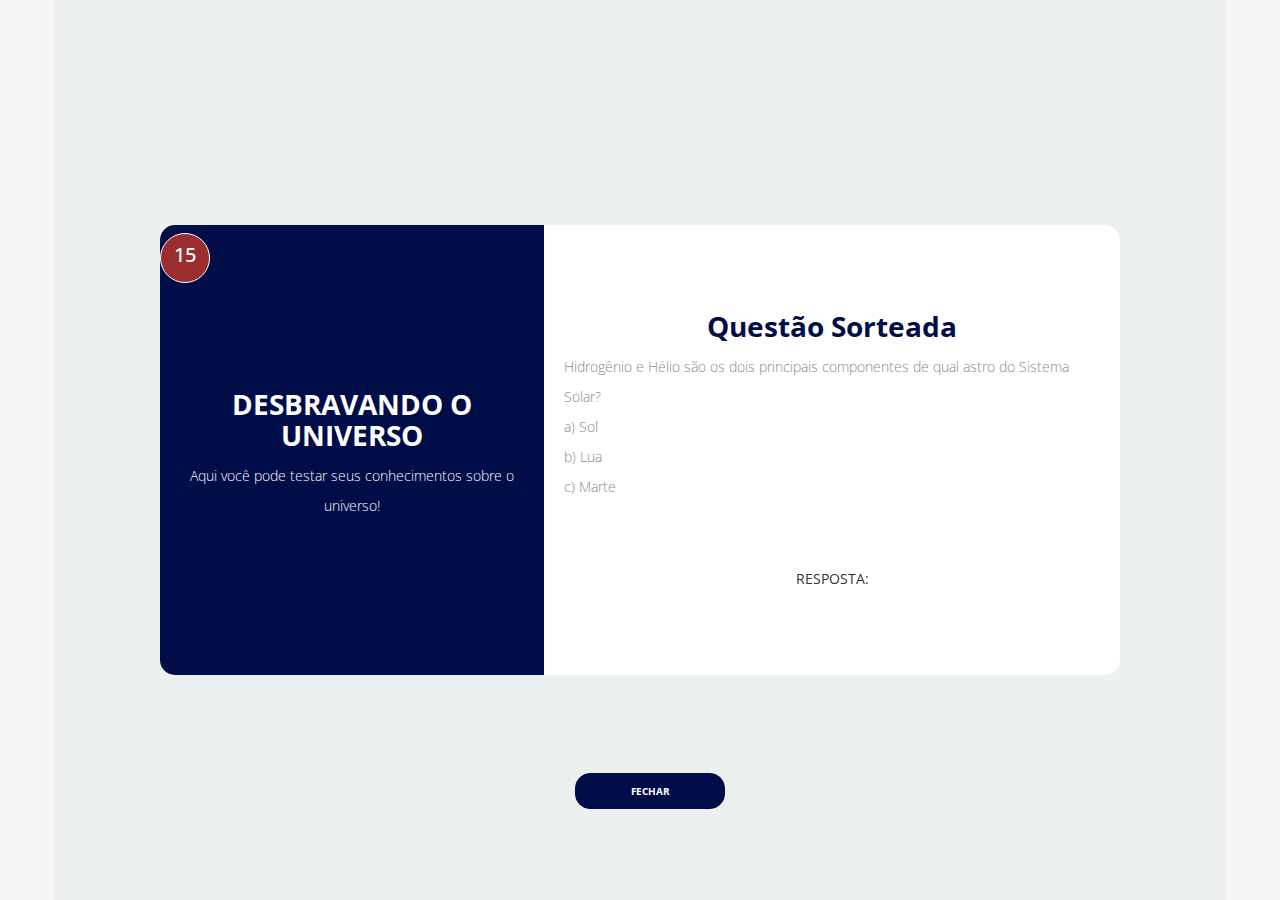
<file: JavaScript/sorteiopergunta.html>
<!DOCTYPE html>
<html lang="pt-br">
<head>
    <meta charset="UTF-8">
    <meta http-equiv="X-UA-Compatible" content="IE=edge">
    <meta name="viewport" content="width=device-width, initial-scale=1.0">
    <link rel="stylesheet" href="https://maxcdn.bootstrapcdn.com/bootstrap/3.3.7/css/bootstrap.min.css">
    <link rel="stylesheet" href="../CSS/questions.css">
    <title>Perguntas</title>
</head>
<body>
    <div class="container">
        <div class="content first-content">
            <div class="first-column">
                <h2 id="cronometro">15</h2>
                <h2 class="title title-primary">DESBRAVANDO O UNIVERSO</h2>
                <p class="description description-primary">Aqui você pode testar seus conhecimentos sobre o universo!</p>
        </div>
        <div class="second-column">
            <h2 class="title title-second">Questão Sorteada</h2>
            <p class="description description-second" id="pergunta"></p>
            <button id="ver-resposta" class="btn btn-primary">Ver resposta</button>
            <p>RESPOSTA:</p>
            <p id="resposta"></p>
    </div>
    <div class="fechar">
        <button id="fechar" class="btn btn-second">Fechar</button>
    </div>
</body>
<style>

/* @import url('https://fonts.googleapis.com/css?family=Open+Sans:300,400,700&display=swap');
    * {
        margin: 0;
        padding: 0;
        box-sizing: border-box;
    }
    body {
        background: #f5f5f5;
        font-family: 'Open Sans', sans-serif;
    }
    p{
        padding: 0 20px;
    }

    #cronometro{
        border-radius: 50%;
        padding: 10px;
        width: 50px;
        height: 50px;
        font-size: 20px;
        color: #fff;
        background-color: #fb0808;
        border: 1px solid #fff;

        position: absolute;
        top: 0;
        left: 0;
    }
    .container {
        display: flex;
        justify-content: center;
        align-items: center;
        height: 100vh;
        background-color: #ecf0f1;
    }
    .content {
        background-color: #fff;
        border-radius: 15px;
        width: 960px;
        height: 50%;
        justify-content: space-between;
        align-items: center;
        position: relative;
    }
    .content::before {
        content: "";
        position: absolute;
        background-color: #010D48;
        width: 40%;
        height: 100%;
        border-top-left-radius: 15px;
        border-bottom-left-radius: 15px;


        left: 0;
    }
    .title {
        font-size: 28px;
        font-weight: bold;
        text-transform: capitalize;
    }
    .title-primary {
        color: #fff;
    }
    .title-second {
        color: #010D48;
    }
    .description {
        font-size: 14px;
        font-weight: 300;
        line-height: 30px;
    }
    .description-primary {
        color: #fff;
    }
    .description-second {
        color: #7f8c8d;
    }
    .btn {
        border-radius: 15px;
        border: 1px solid #fff;
        text-transform: uppercase;
        color: #fff;
        font-size: 10px;
        padding: 10px 50px;
        cursor: pointer;
        font-weight: bold;
        width: 150px;
        align-self: center;
        margin-top: 1rem;
    }
    .btn-primary {
        background-color: transparent;
        border: 1px solid #fff;
        transition: background-color .5s;
    }
    .btn-primary:hover {
        background-color: #fff;
        color: #010D48;
    }
    .btn-second {
        background-color: #010D48;
        border: 1px solid #010D48;
        transition: background-color .5s;
    }
    .btn-second:hover {
        background-color: #fff;
        border: 1px solid #010D48;
        color: #010D48;
    }
    .first-content {
        display: flex;
    }
    .first-content .second-column {
        z-index: 11;
    }
    .first-column {
        text-align: center;
        width: 40%;
        z-index: 10;
    }
    .second-column {
        width: 60%;
        display: flex;
        flex-direction: column;
        align-items: center;
    }
    .second-column .btn {
        margin-top: 2rem;
    }
    .second-column .btn:hover {
        background-color: #010D48;
        border: 1px solid #010D48;
        color: #fff;
    }

    .fechar{
        position: absolute;
        margin-top: 70%;
        left: 10px;
        width: 100%;
        text-align: center;

    } */

</style>
<script>

    const perguntas = [
        {
            pergunta: "Qual é o planeta mais próximo do Sol?<br>a) Terra<br>b) Mercúrio<br>c) Vênus",
            resposta: "b) Mercúrio"
        },
        {
            pergunta: "Qual é o planeta mais distante do Sol?<br>a) Terra<br>b) Mercúrio<br>c) Nétuno",
            resposta: "c) Nétuno"
        },
        {
            pergunta: "Qual o nome dado ao escudo natural produzido pela estrela Sol, que protege os planetas do sistema de ventos solares, também conhecida como a fronteira do Sistema Solar com o universo<br>a) Heliopausa<br> b) Hidrosfera<br>c) Heliosfera",
            resposta: "a) Heliopausa"
        },
        {
            pergunta: "Qual o cometa ao qual se acredita que apareceu no dia do nascimento de Jesus Cristo, o qual supostamente guiou os magos ao local do nascimento?<br>a) Halley<br>b) Ceres<br>c) Io",
            resposta: "a) Halley"
        },
        {
            pergunta: "Qual o primeiro astronauta norte-americano a entrar em órbita na Terra<br>a) Gordon Cooper<br>b) John Glenn<br>c) Annie Glenn",
            resposta: "b) John Glenn"
        },
        {
            pergunta: "Camada proteroa da terra ao qual nos protege de raios UV, ejetados pela estrela Sol<br>a) Camada de Gás<br>b) Camada de Ozônio<br>c) Camada de Hidrogênio",
            resposta: "b) Camada de Ozônio"
        },
        {
            pergunta: "Que nome recebe as três leis fundamentais da mecânica celeste?<br>a) as leis de Newton<br>b) As leis de Galileu<br>c) As leis de Kepler",
            resposta: "c) As leis de Kepler"
        },
        {
            pergunta: "Quantos Satélites Naturais possui Netuno?<br>a) 6<br>b) 14<br>c) 10",
            resposta: "b) 14"
        },

        {
            pergunta: "Qual o nome dado às Estrelas de Nêutrons, as quais possuem um forte campo magnético?<br>a) Pulsares<br>b) Nêutrons<br>c) Magnéticas",
            resposta: "a) Pulsares"
        },
        {
            pergunta: "Nome do movimento em que a Terra gira em torno do seu próprio eixo?<br>a) Translação<br>b) Equinócio<br>c) Rotação",
            resposta: "c) Rotação"
        },
        {
            pergunta: "Qual é o planeta mais distante do Sol?<br>a) Netuno<br>b) Júpiter<br>c) MArte",
            resposta: "a) Netuno"
        },
        {
            pergunta: "Entre quais planetas se encontra o cinturão de asteiróides?<br>a) Urano e Netuno<br>b) Júpiter e Marte<br>c) Saturno e Mercúrio",
            resposta: "b) Júpiter e Marte"
        },
        {
            pergunta: "Trata-se do fenômeno que ocorre quando um corpo celeste interpõe-se entre outro corpo celeste e uma fonte de luz<br>a) Eclipse<br>b) Lua Cheia<br>c) Lua Nova",
            resposta: "a) Eclipse"

        },
        {
            pergunta: "Parabéns, não tem pergunta para você!",
            resposta: ""
        },
        {
            pergunta: "Qual é a teoria mais aceita sobre a origem do universo<br>a) Criacionismo<br>b) Big Bang<br>c) Teoria da Relatividade",
            resposta: "b) Big Bang"
        },
        {
            pergunta: "Qual é o Planeta mais próximo do Sol?<br>a) Terra<br>b) Marte<br>c) Mercúrio",
            resposta: "c) Mercúrio"
        },
        {
            pergunta: "Qual é o planeta mais distante do Sol?<br>a) Júpiter<br>b) Marte<br>c) Netuno",
            resposta: "c) Netuno"
        },
        {
            pergunta: "Qual o nome dado à morte de uma estrela<br>a) morte estelar<br>b) Explosão estelar<br>c) Supernova",
            resposta: "c) Supernova"
        },
        {
            pergunta: "Qual o nome do escudo alimentado pelo núcleo terrestrem e que nos protege de ejeções de maças coronais, ao qual se formos atingidos em alta quantidade, nos levaria a extinção da biodiversidade terrestre?<br>a) Magnetosfera<br>b) Núcleosfera<br>c) Nucleico",
            resposta: "a) Magnetosfera"
        },
        {
            pergunta: "Quais são os planetas que compõem o Sistema solar<br>a) Mercúrio, Vênus, Terra, Marte, Júpiter, Saturno, Urano e Netuno<br>b) Mercúrio, Vênus, Terra, Marte, Júpiter, Saturno, Urano, Netuno e Plutão<br>c) Mercúrio, Vênus, Terra, Marte, Júpiter, Saturno, Urano, Netuno, Plutão e Ceres",
            resposta: "a) Mercúrio, Vênus, Terra, Marte, Júpiter, Saturno, Urano e Netuno"
        },
        {
            pergunta: "Qual planeta do nosso Sistema Solar é conhecido como a Estrela d'Alva?<br>a) Marte<br>b) Júpiter<br>c) Vênus",
            resposta: "c) Vênus"

        },
        {
            pergunta: "Como é chamado o corpo celeste, decorrente de uma explosão de uma supernova, com um intenso campo magnético?<br>a) Pulsar<br>b) Magnetar<br>c) Estrela de Nêutron",
            resposta: "b) Magnetar"

        },
        {
            pergunta: "Qual o nome das duas estrelas mais brilhantes da constelação de Gêmeos?<br>a) Castor e Pollux<br>b) Alfa e Beta<br>c) Alfa e Gêmeos",
            resposta: "a) Castor e Pollux"

        },
        {
            pergunta: "Qual o nome do centro de um buraco negro de onde a luz é incapaz de sair?<br>a) Parede<br>b) Espaço Tempo<br>c) Horizonte de eventos",
            resposta: "c) Horizonte de eventos"

        },
        {
            pergunta: "As estrelas mais quentes do Universo tem como coloração?<br>a) Vermelha<br>b) Azul<br>c) Amarela",
            resposta: "b) Azul"

        },
        {
            pergunta: "Oficialmente, o Sistema Solar possui atualmente quantos planetas?<br>a) 8<br>b) 9<br>c) 10",
            resposta: "a) 8"

        },
        {
            pergunta: "Hidrogênio e Hélio são os dois principais componentes de qual astro do Sistema Solar?<br>a) Sol<br>b) Lua<br>c) Marte",
            resposta: "a) Sol"

        },
        {
            pergunta: "Quais o nomes corretos das fases da lua?<br>a) Nova, crescente, cheia e minguante<br>b) Velha, crescente, cheia e mingua<br>c) Nova, crescente, cheia e mingua",
            resposta: "a) Nova, crescente, cheia e minguante"

        },
        {
            pergunta: "Qual a maior estrela do sistema solar?<br>a) Lua<br>b) Sol<br>c) Júpiter",
            resposta: "b) Sol"

        },
        {
            pergunta: "Planeta mais próximo da estrela Sol?<br>a) Mercúrio<br>b) Marte<br>c) Terra",
            resposta: "a) Mercúrio"

        },
        {
            pergunta: "No Sistema Solar existem planetas que possuem como característica a presença de anéis, quais são eles?<br>a) Saturno e Netuno.<br>b) Júpiter, Saturno, Urano e Netuno<br>c) Júpiter e Terra",
            resposta: "b) Júpiter, Saturno, Urano e Netuno"

        },
        {
            pergunta: "Há diversas teorias que explicam o surgimento do Sistema Solar. A principal delas é a:<br>a) a) Teoria da Tectônica de Placas<br>b) Teoria da Nebulosa Solar<br>c) Teoria da Deriva Continental",
            resposta: "b) Teoria da Nebulosa Solar"

        },
        {
            pergunta: "O Sistema Solar é formado por um conjunto de oito planetas. Qual das alternativas abaixo NÃO apresenta um dos planetas que formam esse sistema?<br>a) Plutão<br>b) Marte<br>c) Netuno",
            resposta: "a) Plutão"

        },
        {
            pergunta: "Qual é o planeta que registra as maiores temperaturas dentre os constituintes do Sistema Solar?<br>a) Mercúrio<br>b) Marte<br>c) Vênus",
            resposta: "c) Vênus"

        },
        {
            pergunta: "Qual é o maior planeta em dimensão do Sistema Solar?<br>a) Júpiter<br>b) Saturno<br>c) Urano",
            resposta: "a) Júpiter"

        },
        {
            pergunta: "Como são denominados corretamente os meteoroides que, após romperem a atmosfera terrestre, atingem a superfície terrestre?<br>a) Asteróides<br>b) Meteoritos<br>c) Cometas",
            resposta: "b) Meteoritos"

        },
        {
            pergunta: "O planeta __________ é conhecido pelos seus anéis, grandes estruturas cósmicas, formadas por fragmentos de gelo e rocha. Qual alternativa completamenta adequadamente a lacuna?<br>a) Saturno<br>b) Urano<br>c) Netuno",
            resposta: "a) Saturno"

        },
        {
            pergunta: "A Terra realiza diversas movimentações, assim como vários outros astros do Sistema Solar. O movimento de rotação provoca, por exemplo, a:<br>a) Noite e o dia<br>b) Formação de terremotos<br>c) Movimento das mares",
            resposta: "a) Noite e o dia"

        },
        {
            pergunta: "O movimento terrestre que a Terra realiza em torno do Sol e que dura aproximadamente um ano civil é chamado de<br>a) Rotação<br>b) Translação<br>c) Precessão",
            resposta: "b) Translação"

        },
        {
            pergunta: "Os eclipses solar e lunar são fenômenos astronômicos que ocorrem sob determinadas condições naturais. A época de ocorrência, a duração e as circunstâncias desses eclipses dependem da geometria variável do sistema Terra-lua-Sol. As fases da lua em que ocorrem os eclipses solar e lunar, respectivamente, são<br>a) Cheia e Miguante<br>b) Nova e minguante<br>c) Nova e Cheia",
            resposta: "c) Nova e Cheia"

        },
        {
            pergunta: "________ Foi o primeiro instrumento utilizado para o estudo dos astros. A partir dele, os astrônomos puderam observar os movimentos dos astros e calcular a distância entre a Terra e o Sol.<br>a) Relógio de Sol<br>b) Astrolábio<br>c) Telescópio",
            resposta: "c) Telescópio"

        },
        {
            pergunta: "Em 2015, foi descoberto que em Encélado (lua de Saturno) existe uma substância que conhecemos bem na Terra. Que substância é essa?<br>a) Água<br>b) Petróleo<br>c) Rocha",
            resposta: "a) Água"

        },
        {
            pergunta: "Ceres, astro com dois pontos brilhantes em sua superfície, foi formado onde?<br>a) Fora da Via Láctea<br>b) Próxima à Netuno<br>c) No Cinturão de Asteróides",
            resposta: "c) No Cinturão de Asteróides"

        },
        {
            pergunta: "Qual a temperatura no núcleo do Sol?<br>a) 5 milhões graus Celsius<br>b) 15 milhões graus Celsius<br>c) 100 mil graus Celsius",
            resposta: "b) 15 milhões graus Celsius"

        },
        {
            pergunta: "Quando o ciclo de vida das estrelas se inicia?<br>a) com a junção de gases nas nebulosas<br>b) Elas surgem absolutamente do nada<br>c) Elas se formam graças a emissão de gases (CO2) dos seres humanos",
            resposta: "a) com a junção de gases nas nebulosas"

        },
        {
            pergunta: "Quando a temperatura é alta o suficiente, essa enorme bola de gás começa a emitir luz e o hidrogênio começa a queimar. Qual é o nome desse processo?<br>a) Fissão Estelar <br>b) Fusão Núclear<br>c) Fagocitose",
            resposta: "b) Fusão Núclear"

        },
        {
            pergunta: "Como sabemos, e somos acostumados tudo tem seu início, meio e fim, com as estrelas não é diferente. O que leva uma estrela a sua morte?<br>a) O excesso de energia núclear em seu núcleo<br>b) A perca pelo interesse da vida<br>c) O excesso de átomos em seu núcleo",
            resposta: "a) O excesso de energia núclear em seu núcleo"

        },
        {
            pergunta: "Quanto maior for a massa de uma estrela:<br>a) Maior será a sua vida<br>b) Menor será a sua luz<br> c) Mais breve será sua infância e vida adulta",
            resposta: "c) Mais breve será sua infância e vida adulta"

        },
        {
            pergunta: "Durante a fase inicial de vida, a estrela esteve queimando hidrogênio no núcleo, em que ele se transforma?<br>a) Em massa<br>b) Em Oxigênio<br>c) Em Hélio",
            resposta: "c) Em Hélio"

        },
        {
            pergunta: "A classificação de um corpo celeste em um planeta requer um conjunto de características definidas pelas reuniões da Assembleia Geral da União Astronômica Internacional, que ocorre periodicamente. Qual alternativa indica uma característica necessária para a definição de um planeta do Sistema Solar?<br>a) Ter um satélite natural<br>b) Ter um núcleo rochoso<br>c) Realizar translação em torno do Sol",
            resposta: "c) Realizar translação em torno do Sol"

        },
        {
            pergunta: "Os planetas do Sistema Solar podem ser classificados conforme a sua composição. Com base nessa classificação, pode-se afirmar que são planetas rochosos:<br>a) Mercúrio, Marte, Vênus e Terra<br>b) Marte, Júpiter e Saturno<br>c) Urano, Netuno e Plutão",
            resposta: "a) Mercúrio, Marte, Vênus e Terra"

        },
        {
            pergunta: "Os planetas gasosos são compostos por gases, como hidrogênio e hélio. Qual o nome do maior planeta gasoso do Sistema Solar?<br>a) Saturno<br>b) Júpiter<br>c) Urano",
            resposta: "b) Júpiter"

        },
        {
            pergunta: "Nos últimos anos, surgiu nas redes sociais do Brasil um movimento conhecido como terraplanistas, que é formado por um grupo de pessoas que acreditam que a Terra é plana. A refutação a essa ideia pode ser explicada através de qual fenômeno?<br>a) Aurora Boreal<br>b) Eclipse<br>c) Efeito Estufa",
            resposta: "b) Eclipse"

        },
        {
            pergunta: "Depois de, aproximadamente, 11 minutos, a energia do Sol chega à Terra. Já que o Sol é muito maior que a Terra, os raios chegam praticamente paralelos entre si. Essa energia emitida pela estrela, importantíssima para a compreensão dos fenômenos meteorológicos e climáticos, é também denominada:<br>a) Radiação por ondas curtas<br>b) Irradiação turbulenta<br>c) Radiação por ondas longas",
            resposta: "a) Radiação por ondas curtas"

        },
        {
            pergunta: "Existem diversas expressões que são geralmente empregadas na relação Terra-Sol, tais como afélio, equinócios, solstícios, eclíptica, periélio etc. O afélio é:<br>a) O ponto mais próximo da Terra ao Sol<br>b) O ponto em que a Terra se desprende da gravidade imposta pelo Sol<br>c) O ponto mais distante da Terra ao Sol",
            resposta: "c) O ponto mais distante da Terra ao Sol"

        },
        {
            pergunta: "O Universo é composto por diversos sistemas estelares, como o Sistema Solar. O Sistema Solar é formado por:<br>a) Um único planeta<br>b) Um único satélite natural<br>c) Planetas e outros corpos celestes",
            resposta: "c) Planetas e outros corpos celestes"

        },
    ]

    var perguntaSorteada = perguntas[Math.floor(Math.random() * perguntas.length)];
    var resposta = perguntaSorteada.resposta;

    document.getElementById("pergunta").innerHTML = perguntaSorteada.pergunta;
    document.getElementById("ver-resposta").addEventListener("click", function(){
        document.getElementById("resposta").innerHTML = resposta;
    })

    var segundos = 15;
    var cronometro = setInterval(function(){
        document.getElementById("cronometro").innerHTML = segundos;
        segundos--;
        if(segundos < 0){
            clearInterval(cronometro);
            // fechar a janela
            window.close();
        }
    }, 1000);

    document.getElementById("fechar").addEventListener("click", function(){
        window.close();
    })

</script>
</html>
</file>
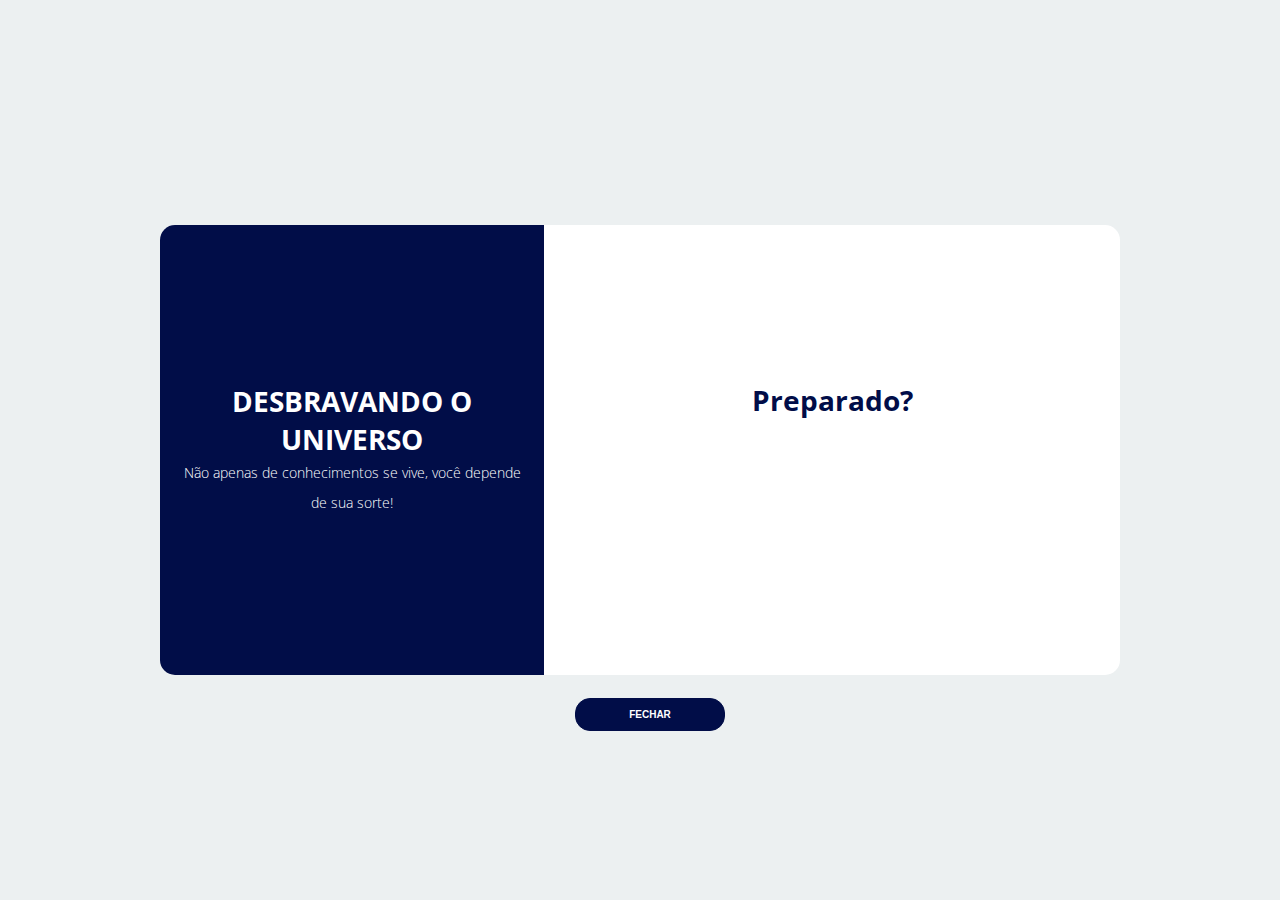
<file: JavaScript/sorteiosorte.html>
<!DOCTYPE html>
<html lang="pt-br">
<head>
    <meta charset="UTF-8">
    <meta http-equiv="X-UA-Compatible" content="IE=edge">
    <meta name="viewport" content="width=device-width, initial-scale=1.0">
    <title>Document</title>
</head>
<body>
    <div class="container">
        <div class="content first-content">
            <div class="first-column">
                <h2 class="title title-primary">DESBRAVANDO O UNIVERSO</h2>
                <p class="description description-primary">Não apenas de conhecimentos se vive, você depende de sua sorte!</p>
            </div>
            <div class="second-column">
                <h2 class="title title-second">Preparado?</h2>
                <p class="description description-second" id="title"></p>
                <p id="curiosidade"></p>
                <p id="casas"></p>
            </div>
        </div>
        <div class="fechar">
            <button id="fechar" class="btn btn-second">Fechar</button>
        </div>
    </div>
</body>
<style>
@import url('https://fonts.googleapis.com/css?family=Open+Sans:300,400,700&display=swap');
    * {
        margin: 0;
        padding: 0;
        box-sizing: border-box;
    }
    body {
        background: #f5f5f5;
        font-family: 'Open Sans', sans-serif;
    }
    p{
        /* espaçar entre as bordas */
        padding: 0 20px;
    }

    #cronometro{
        border-radius: 50%;
        padding: 5px;
        width: 25px;
        height: 25px;
        font-size: 10px;
        color: #fff;
        background-color: #fb0808;
        border: 1px solid #fff;

        position: absolute;
        top: 0;
        left: 0;
    }

    .fechar{
        position: absolute;
        margin-top: 40%;
        left: 10px;
        width: 100%;
        text-align: center;

    }

    #casas{
        font-size: 20px;
        font-weight: bold;
        padding-top: 80px;
        color: #7f8c8d;
        font-size: 15px;
    }
    #title{
        font-size: 20px;
        font-weight: bold;
        padding-top: 10px;
        padding-bottom: 10px;
    }
    .container {
        display: flex;
        justify-content: center;
        align-items: center;
        height: 100vh;
        background-color: #ecf0f1;
        text-align: justify;
    }
    .content {
        background-color: #fff;
        border-radius: 15px;
        width: 960px;
        height: 50%;
        justify-content: space-between;
        align-items: center;
        position: relative;
    }
    .content::before {
        content: "";
        position: absolute;
        background-color: #010D48;
        width: 40%;
        height: 100%;
        border-top-left-radius: 15px;
        border-bottom-left-radius: 15px;


        left: 0;
    }
    .title {
    font-size: 28px;
    font-weight: bold;
    text-transform: capitalize;
    }
    .title-primary {
        color: #fff;
    }
    .title-second {
        color: #010D48;
    }
    .description {
        font-size: 14px;
        font-weight: 300;
        line-height: 30px;
    }
    .description-primary {
        color: #fff;
    }
    .description-second {
        color: #7f8c8d;
    }
    .btn {
        border-radius: 15px;
        border-color: #010D48;
        text-transform: uppercase;
        color: #fff;
        font-size: 10px;
        padding: 10px 50px;
        cursor: pointer;
        font-weight: bold;
        width: 150px;
        align-self: center;
        margin-top: 1rem;
    }
    .btn-primary {
        background-color: transparent;
        border: 1px solid #fff;
        transition: background-color .5s;
    }
    .btn-primary:hover {
        background-color: #fff;
        color: #010D48;
    }
    .btn-second {
        background-color: #010D48;
        border: 1px solid #010D48;
        transition: background-color .5s;
    }
    .btn-second:hover {
        background-color: #fff;
        border: 1px solid #010D48;
        color: #010D48;
    }
    .first-content {
        display: flex;
    }
    .first-content .second-column {
        z-index: 11;
    }
    .first-column {
        text-align: center;
        width: 40%;
        z-index: 10;
    }
    .second-column {
        width: 60%;
        display: flex;
        flex-direction: column;
        align-items: center;
    }
    .second-column .btn {
        margin-top: 2rem;
    }
    .second-column .btn:hover {
        background-color: #010D48;
        border: 1px solid #010D48;
        color: #fff;
    }

</style>
<script>
    // Curiosidade
    var curio = [
        "Muitos cientistas afirmam que os cometas se originaram de resíduos deixados pela condensação da nebulosa que formou o Sistema Solar.",
        "A Lua é o único satélite natural do Sistema Solar.",
        "Os primeiros planetas localizados fora do Sistema Solar foram descobertos em 1992.",
        "A Terra é o terceiro planeta mais próximo do Sol.",
        "A Lua é o único satélite natural do Sistema Solar.",
        "Danos causados por cometas são raros, mas podem ser devastadores.",
        "Satélites artificiais são usados para comunicação, navegação e observação.",
        "Os anéis de Saturno são compostos por bilhões de fragmentos de gelo e rocha com dimensões que variam do tamanho de grãos de areia a pequena montanhas",
        "A primeira pessoa a realmente ver e identificar os anéis de Saturno foi o astrônomo holandês Christiaan Huygens, em 1655, que acreditava que o planeta contava com um único anel sólido e plano ao seu redor.",
        "O impacto de um cometa, de grandes proporções, poderia provocar danos catastróficos à Terra.",
        "350 a.C - o matemático grego Eudoxo de Cnidos, elabora o primeiro mapa astronômico do mundo.",
        "O maior meteorito encontrado em nosso planeta foi o Hoba. Com peso de 59 toneladas, ele foi achado em 1920, em Hoba West, na Namíbia (Sul da África). Segundo estudos, ele deve ter caído em nosso planeta a cerca de 80 mil anos",
        "O cometa mais conhecido no mundo da Astronoia é o Halley, ele se aproxima do nosso planeta a cada 76 anos (última vez foi em 1986).",
        "Se olharmos para o céu numa noite escura, vemos uma faixa de luz cortando o céu de horizonte a horizante. Esta faixa e todas as estrelas que vemos no céu fazem parte da galáxia em que vivemos, a Via Láctea.",
        "Felizmente são poucos os meteoritos que atingem o solo de nosso planeta causando estragos. Recentemente, no ano de 2013, um meteorito atingiu vários prédios da Rússia causando diversos danos matériais.",
        "Os meteoritos de pequeno porte (maioria) dificilmente atingem a superfície terrestre, pois se desintegram na atmosfera. Costumam deixar um rastro de fogo e fumaça no céu e são, muitas vezes, chamados popurlamente de estrelas cadentes.",
        "O planeta Terra e todo sistema solar estão localizados dentro da galáxia chamada de Via Láctea. Nossa galáxia tem o formato de espiral achatada, possuindo cerca de 200 bilhões de estrelas. A Via Láctea possui um diâmetro aproximado de cem mil anos-luz.",
        "Somente três galáxias podem ser vistas a olho nu do nosso planeta. São elas: Andrômeda. Pequena, Nuvem e Grande Nuvem.",
        "Eratóstenes(276-194 a.C) - estudioso de astronomia da Grécia Antiga, foi o primeiro a fazer cálculos sobre a circunferência do planeta Terra. Foi também, filósofo, geógrafo e matemático.",
        "As maiores luas do sistema solar são: Ganimedes(satélite natural de Júpiter). Titã (satélite natural de Saturno). Calisto (satélite natural de Júpiter) e IO (satélite natural de Júpiter)",
        "A estrela mais próxima do sistema solar é Centaure, distante cerca 4,22 anos-luz. Ela esta localizada no sistema Alpha Centauri",
        "Os primeiros planetas localizados fora do sistema solar foram descobertos em 1992",
        "Muitos cientistas afirmam que os cometas se originaram de resíduos deixados pela condensação da nebulosa que formou o sistema solar",
        "Maior meteorito que caiu no Brasil(com registro) foi o “pedra de bendegó''. Ele atingiu o sertão baiano no ano de 1784.",
        "Em janeiro de 2005, cientistas descobriram Eris, que fica localizado além da órbita de plutão e tem aproximadamente o mesmo tamanho que esse planeta anão.",
        "Na órbitas de marte e Júpiter, localizam-se grande parte dos asteroides que variam de tamanho, podendo ser até mesmo minúsculos.",
        "A duas sondas espaciais Voyager da Nasa encontraram bolhas magnéticas na região do sistema solar conhecida como Heliosheath, que fica cerca de 14,5 bilhões de quilômetros da terra.",
        "Em 2007, o telescópio espacial GALEX(Galaxy Evolution Explorer) escaneou a Mira A, uma estrela gigante vermelha, como parte de uma operação para escanear todo o céu em luz ultravioleta.",
        "Kepler(1571-1630) - astrônomo e matemático alemão fez importantes estudos relacionados aos movimentos dos planetas e de suas órbitas ao redor do sol.",
        "Sobre as Super Novas, somente depois dos cálculos dos modelos estelares a partir de 1939, foi possível compreender que na verdade não eram estrelas novas, e sim estrelas que explodiam quando acabava seu combustível nuclear.",
        "O planeta Urano foi descoberto em 1781 pelo astrônomo inglê, william Herschell",
        "Historiadores e paleontólogos acreditavam que foi a queda de um cometa em nosso planeta que ocasionou a extinção dos dinossauros na terra há milhões de anos",
        "Copérnico(1473-1543) - astrônomo e matemṕatico polonês fez importantes estudos sobre os movimentos da terra(rotação e translação). Com esses estudos, desenvolveu a teoria do heliocentrismo(sol no centro do sistema solar).",
        "Galileu Galilei(1564-1642) - fez várias descobertas astronômicas como, por exemplo, a existências das manchas solares, a existência de montanhas e cratera na superfície lunar e os anéis de saturno. foi também importante pois aperfeiçoou o telescópio refrator.",
        "600 anos a.C. - o pesquisar grego Tales de Mileto calcula e consegue proibir a chegada de um eclipse",
        "Io, uma das quatro grandes luas de Júpiter, é o local com maior atividade vulcânica de todo sistema solar. Os vulcões de Io são muito mais quentes do que o planeta Terra. Podendo chegar até 1600°C",
        "Em julho de 2004, a sonda Cassini começou a orbitar saturno. Por causa das missõpes anteriores do Voyager, uma das prioridades da missão de Cassini era investigar a sexta maior lua do planeta chama de Enceladus",
        "A maior galáxia descoberta pelos astrônomos até o momento é chamada de IC 1101. Ela possui um diâmetro aproximado de 5,5 milhões de anos luz.",
        "750 a.C. - os egípcios começam a utilizar o movimento do sol para contar o tempo. surgem os primeiros relógios de sol.",        
        "A estrela mais próxima do Sol é a Próxima de Centauro. É uma estrela anã vermelha pertencente ao sistema estelar Alfa de Centauro. A sua massa é de apenas 10% da massa do Sol e está a 4 anos-luz de distância. Se ela desaparecesse agora só daqui a 4 anos o saberíamos.",
        "Em Netuno, sétimo planeta do Sistema Solar, nunca faríamos um ano de idade, pois este planeta leva precisamente 163 anos terrestres para completar o seu movimento de translação em volta do Sol",
        "Titã é o único satélite natural no Sistema Solar que tem atmosfera própria. Este é o maior dos 18 satélites naturais de Saturno.",
        "As constelações mais conhecidas no Brasil são a Cruzeiro do Sul e Órion. A constelação de Órion é, em parte, formada por 3 estrelas alinhadas, denominadas As Três Marias. Para os gregos antigos, elas representavam o Cinturão de Órion.",
        "Planetas, constelações e galáxias formam apenas 4% do universo. O resto é feito de matéria escura, um tipo estranho de matéria sobre a qual os cientistas não sabem nada.",
        "Anel de fogo no céu: O Eclipse Anular ocorre quando a Lua está mais distante do nosso planeta do que o usual, e alinhado entre a Terra e o Sol, — de maneira parcial ou total — causando a impressão de que o satélite natural diminuiu de tamanho na perspectiva do observador. Por isso, é possível ver raios solares que escapam pelas bordas, criando o efeito de um anel brilhante iluminando o contorno da Lua, popularmente conhecido como anel de fogo.",
        "Júpiter é duas vezes maior do que todos os outros planetas, satélites, asteroides e cometas do Sistema Solar juntos.",
        "O planeta do Sistema Solar com o maior número de luas é Júpiter, com 63. O segundo lugar fica com Saturno, com 34 luas.",
        "Os lobos uivam para a lua cheia? A imagem de lobos uivando para a lua já faz parte do imaginário popular, mas na verdade, eles não fazem isso para o nosso satélite, apesar desses animais terem motivo para uivarem mais durante a lua cheia.",
        "A maioria das galáxias surgiu um pouco depois da formação do universo. Os cientistas acreditam que elas tenham, em média, entre 10 e 13,6 bilhões de anos! A galáxia mais nova de que se tem notícia nasceu há cerca de 500 milhões de anos.",
        "As estrelas são um dos corpos celestes que compõem as galáxias. A luz que vemos ao observá-las vem desses astros! Somente na Via Látea, acredita-se haver entre 200 e 250 bilhões de estrelas.",
        "As galáxias estão em movimento, e algumas caminham em direção a outras, o que provavelmente levará a uma colisão. Isso deve ocorrer entre a Via Láctea e a Galáxia de Andrômeda daqui a 5 bilhões de anos!",
        "Há galáxias em forma de espiral, como a Via Láctea, com braços que parecem um cata-vento. Há também as elípticas e as galáxias com formas irregulares!",
        "Como a luz das estrelas demora para chegar até nós, é provável que muitas estrelas que vemos na Terra não existam mais.",
        "Se fôssemos conduzir um carro a uma velocidade constante de 160 quilômetros por hora, levaríamos 220 milhões de anos para chegar no centro da Via Láctea",
        "O elemento mais abundante no Universo é o hidrogênio (93%), seguido do hélio (cerca de 7%). O restante é constituído dos materiais que conhecemos como oxigênio, ferro, fósforo, carbono…",
        "A maior estrela conhecida do Universo é a VY Canis Majoris, com porte 1.800 a 2.100 vezes maior que o nosso sol. Mas os astrônomos suspeitam que a UY Scuti seja ainda maior, o que precisa ser comprovado através de observações e cálculos.",
        "Os astrônomos estimam em 275 milhões o número de estrelas que nascem por dia.",
        "O maior vulcão do Sistema Solar é o Monte Olimpo, uma montanha marciana três vezes maior do que o nosso Monte Everest.",
        "O céu da Terra é azul; o de Marte é cor de rosa; o de Vênus, amarelo-laranja; o de Urano, verde; e o de Júpiter, preto.",
        "A Lua é o único satélite natural do Sistema Solar que tem água em estado líquido em sua superfície.",
        

    ];
    
    var cronometro = 6;
    var cronometroId = setInterval(function(){
        cronometro--;
        document.getElementById('title').innerHTML = "O sorteio será realizado em " + cronometro + " segundos!";

        if(cronometro == 0){
            clearInterval(cronometroId);
            var sorte = ["Sorte!", "Azar!"];
            var sorte_azar = sorte[Math.floor(Math.random() * sorte.length)];
            document.getElementById("title").innerHTML = sorte_azar;

            var curiosidade = curio[Math.floor(Math.random() * curio.length)];
            document.getElementById("curiosidade").innerHTML = curiosidade;

            var csorte = [1, 2, 3]; 

            if (sorte_azar == "Sorte!") {
                var casa = csorte[Math.floor(Math.random() * csorte.length)];
                document.getElementById("casas").innerHTML = "Avance " + casa + " casas.";
            } else {
                var casa = csorte[Math.floor(Math.random() * csorte.length)];
                document.getElementById("casas").innerHTML = "Retroceda " + casa + " casas.";
            }
        }
    }, 1000);
    
    document.getElementById("fechar").addEventListener("click", function(){
        window.close();
    })

</script>
</html>
</file>
<file: CSS/questions.css>
@import url('https://fonts.googleapis.com/css?family=Open+Sans:300,400,700&display=swap');
    * {
        margin: 0;
        padding: 0;
        box-sizing: border-box;
    }
    body {
        background: #f5f5f5;
        font-family: 'Open Sans', sans-serif;
    }
    p{
        padding: 0 20px;
    }

    #cronometro{
        position: absolute;
        border-radius: 50%;
        padding: 10px;
        width: 50px;
        height: 50px;
        font-size: 20px;
        color: #fff;
        background-color: #9a2e2e;
        border: 1px solid #fff;

        /* Colar no canto superior esquerdo */
        top: -12px;
        left: 0;

    }
    .container {
        display: flex;
        justify-content: center;
        align-items: center;
        height: 100vh;
        background-color: #ecf0f1;
    }
    .content {
        background-color: #fff;
        border-radius: 15px;
        width: 960px;
        height: 50%;
        justify-content: space-between;
        align-items: center;
        position: relative;
    }
    .content::before {
        content: "";
        position: absolute;
        background-color: #010D48;
        width: 40%;
        height: 100%;
        border-top-left-radius: 15px;
        border-bottom-left-radius: 15px;


        left: 0;
    }
    .title {
        font-size: 28px;
        font-weight: bold;
        text-transform: capitalize;
    }
    .title-primary {
        color: #fff;
    }
    .title-second {
        color: #010D48;
    }
    .description {
        font-size: 14px;
        font-weight: 300;
        line-height: 30px;
    }
    .description-primary {
        color: #fff;
    }
    .description-second {
        color: #7f8c8d;
    }
    .btn {
        border-radius: 15px;
        border: 1px solid #fff;
        text-transform: uppercase;
        color: #fff;
        font-size: 10px;
        padding: 10px 50px;
        cursor: pointer;
        font-weight: bold;
        width: 150px;
        align-self: center;
        margin-top: 1rem;
    }
    .btn-primary {
        background-color: transparent;
        border: 1px solid #fff;
        transition: background-color .5s;
    }
    .btn-primary:hover {
        background-color: #fff;
        color: #010D48;
    }
    .btn-second {
        background-color: #010D48;
        border: 1px solid #010D48;
        transition: background-color .5s;
    }
    .btn-second:hover {
        background-color: #fff;
        border: 1px solid #010D48;
        color: #010D48;
    }
    .first-content {
        display: flex;
    }
    .first-content .second-column {
        z-index: 11;
    }
    .first-column {
        text-align: center;
        width: 40%;
        z-index: 10;
    }
    .second-column {
        width: 60%;
        display: flex;
        flex-direction: column;
        align-items: center;
    }
    .second-column .btn {
        margin-top: 2rem;
    }
    .second-column .btn:hover {
        background-color: #010D48;
        border: 1px solid #010D48;
        color: #fff;
    }

    .fechar{
        position: absolute;
        margin-top: 70%;
        left: 10px;
        width: 100%;
        text-align: center;

        
    }
</file>
